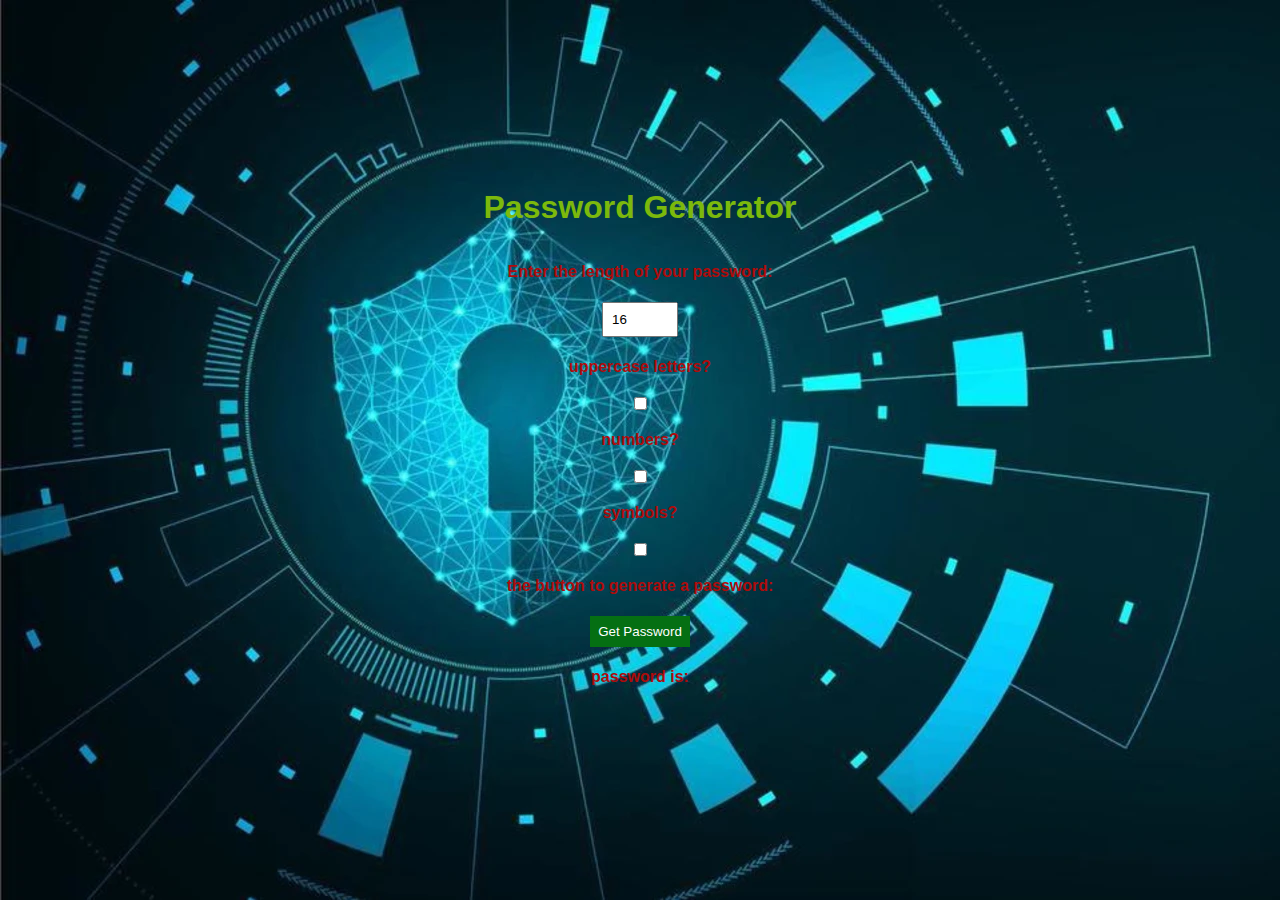
<file: passgen.html>
<html>

<head>
    <title>Password Generator</title>
    <title>Password Generator</title>
    <link rel="stylesheet" type="text/css" href="passgencss.css">
</head>

<body>
    <h1>Password Generator</h1>
    <p><strong>Enter the length of your password:</strong></p>
    <input type="number" id="length" min="8" max="128" value="16">
    <p><strong>uppercase letters?</strong></p>
    <input type="checkbox" id="uppercase">
    <p><strong>numbers?</strong></p>
    <input type="checkbox" id="numbers">
    <p><strong>symbols?</strong></p>
    <input type="checkbox" id="symbols">
    <p><strong>the button to generate a password:</strong></p>
    <button type="button" id="generate" style="background-color: rgb(5, 111, 19);">Get Password</button>
    <p><strong>password is:</strong></p>
    <p id="password"></p>
</body>
<script>
    function generatePassword() {
        var length = document.getElementById("length").value;
        var uppercase = document.getElementById("uppercase").checked;
        var numbers = document.getElementById("numbers").checked;
        var symbols = document.getElementById("symbols").checked;
        var password = "";
        var characters = "";
        if (uppercase) {
            characters += "ABCDEFGHIJKLMNOPQRSTUVWXYZ";
        }
        if (numbers) {
            characters += "0123456789";
        }
        if (symbols) {
            characters += "!@#$%^&*()";
        }
        for (var i = 0; i < length; i++) {
            password += characters.charAt(Math.floor(Math.random() * characters.length));
        }
        document.getElementById("password").innerHTML = password;
    }
    document.getElementById("generate").addEventListener("click", generatePassword);
</script>

</html>
</file>
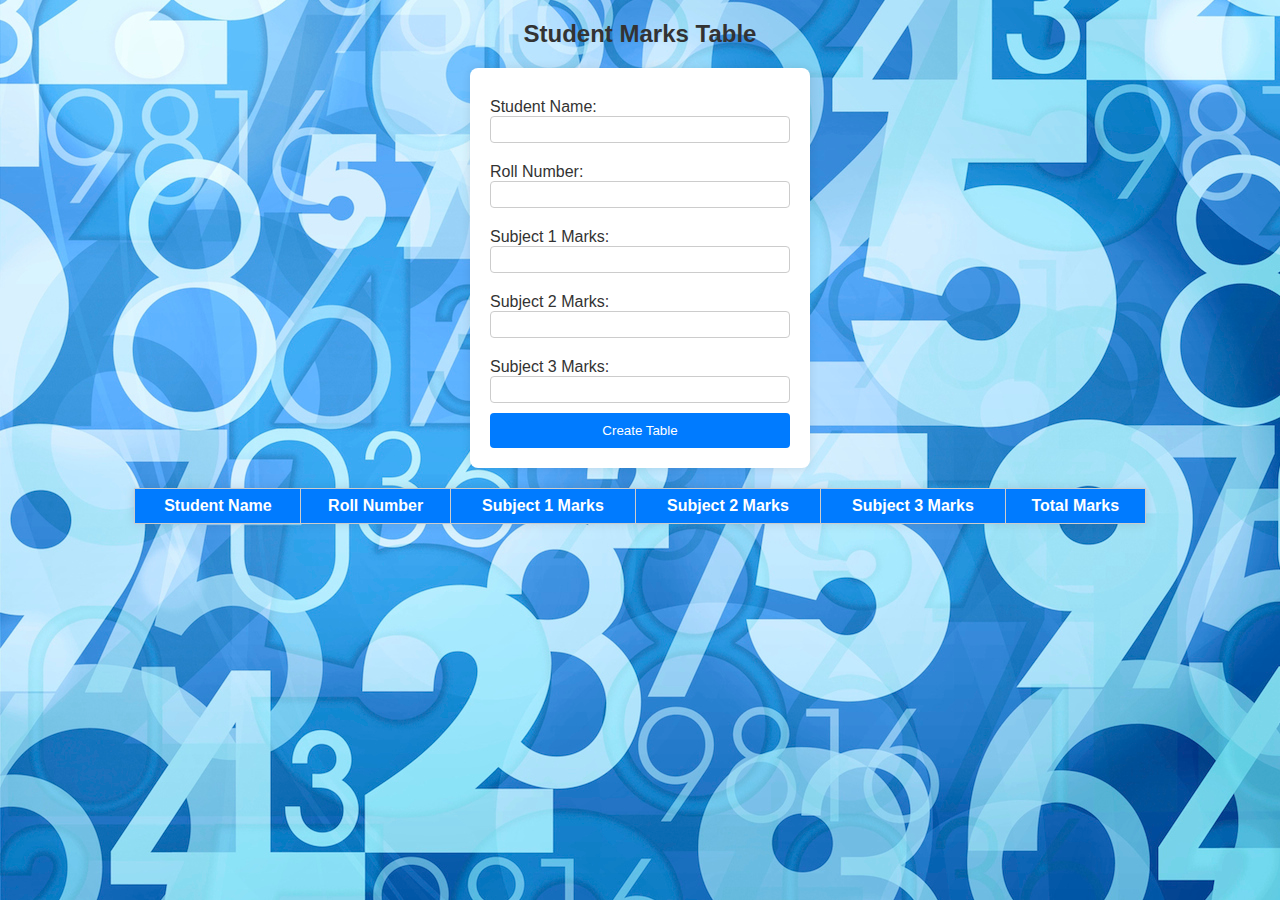
<file: stmar.html>
<!DOCTYPE html>
<html>

<head>
    <title>Student Marks Table</title>
    <link rel="stylesheet" type="text/css" href="stmar.css">
    <title>Student Marks Table</title>
    <style>
        img {
            display: block;
            margin-left: auto;
            margin-right: auto;
        }
        body {
            font-family: Arial, sans-serif;
        }

        h2 {
            text-align: center;
        }

        form {
            width: 300px;
            margin: 0 auto;
        }

        label {
            display: block;
            margin-top: 10px;
        }

        input[type="text"],
        input[type="number"] {
            width: 100%;
            padding: 5px;
            margin-bottom: 10px;
        }

        input[type="button"] {
            width: 100%;
            background-color: #007BFF;
            color: #fff;
            padding: 10px;
            border: none;
            cursor: pointer;
        }

        input[type="button"]:hover {
            background-color: #0056b3;
        }

        table {
            width: 80%;
            margin: 20px auto;
            border-collapse: collapse;
        }

        th,
        td {
            border: 1px solid #ccc;
            padding: 8px;
            text-align: center;
        }

        th {
            background-color: #007BFF;
            color: #fff;
        }

        tr:nth-child(even) {
            background-color: #f2f2f2;
        }
    </style>

    <script>
        function createTable() {
            var name = document.getElementById("studentName").value;
            var rollNumber = document.getElementById("rollNumber").value;
            var subject1Marks = parseFloat(document.getElementById("subject1Marks").value) || 0;
            var subject2Marks = parseFloat(document.getElementById("subject2Marks").value) || 0;
            var subject3Marks = parseFloat(document.getElementById("subject3Marks").value) || 0;

            var totalMarks = subject1Marks + subject2Marks + subject3Marks;

            var table = document.getElementById("studentTable");
            var newRow = table.insertRow(table.rows.length);

            var cell1 = newRow.insertCell(0);
            var cell2 = newRow.insertCell(1);
            var cell3 = newRow.insertCell(2);
            var cell4 = newRow.insertCell(3);
            var cell5 = newRow.insertCell(4);

            cell1.innerHTML = name;
            cell2.innerHTML = rollNumber;
            cell3.innerHTML = subject1Marks;
            cell4.innerHTML = subject2Marks;
            cell5.innerHTML = subject3Marks;

            var totalMarksCell = newRow.insertCell(5);
            totalMarksCell.innerHTML = totalMarks;

            document.getElementById("studentName").value = "";
            document.getElementById("rollNumber").value = "";
            document.getElementById("subject1Marks").value = "";
            document.getElementById("subject2Marks").value = "";
            document.getElementById("subject3Marks").value = "";
        }
    </script>
</head>

<body>
    <h2>Student Marks Table</h2>
    <form>
        <label for="studentName">Student Name:</label>
        <input type="text" id="studentName" required><br>

        <label for="rollNumber">Roll Number:</label>
        <input type="text" id="rollNumber" required><br>

        <label for="subject1Marks">Subject 1 Marks:</label>
        <input type="number" id="subject1Marks" required><br>

        <label for="subject2Marks">Subject 2 Marks:</label>
        <input type="number" id="subject2Marks" required><br>

        <label for="subject3Marks">Subject 3 Marks:</label>
        <input type="number" id="subject3Marks" required><br>

        <input type="button" value="Create Table" onclick="createTable()">
    </form>

    <table border="1" id="studentTable">
        <tr>
            <th>Student Name</th>
            <th>Roll Number</th>
            <th>Subject 1 Marks</th>
            <th>Subject 2 Marks</th>
            <th>Subject 3 Marks</th>
            <th>Total Marks</th>
        </tr>
    </table>
</body>

</html>
</file>
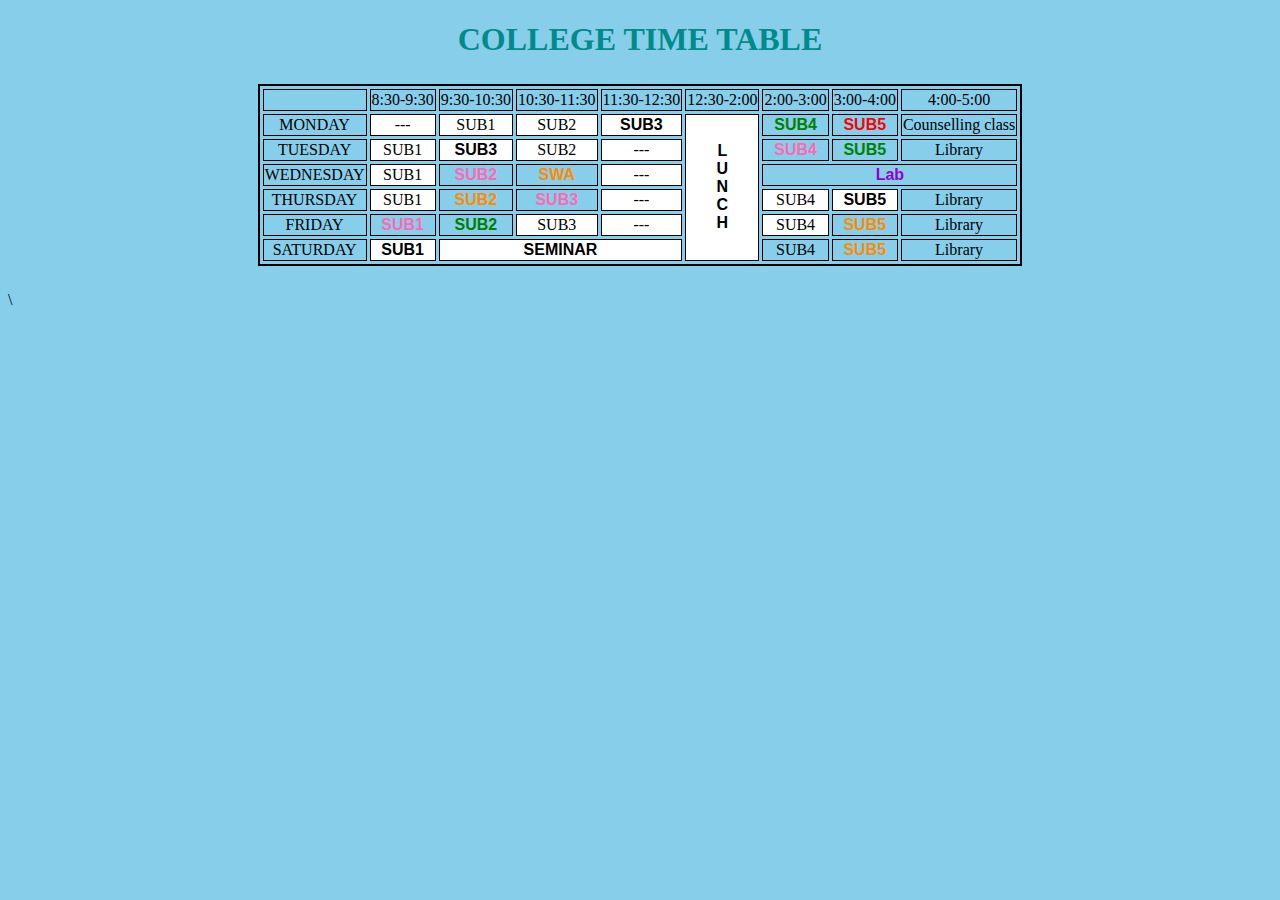
<file: timetable.html>
<!DOCTYPE html>
<html>
<head>
   <title>Time Table</title>
   <style>
      body {
         background-color: skyblue;
      }
      h1 {
         text-align: center;
         color: darkcyan;
      }
      table {
         border: 2px solid black;
         border-spacing: 3px;
         margin: 2% auto;
      }
      td {
         text-align: center;
         border: 1px solid black;
      }
      #blank {
         background-color: #fff;
         color: #000;
      }
      #s {
         font-weight: 800;
         text-transform: uppercase;
         background-color: #fff;
         font-family: sans-serif;
      }
      #seminar {
         font-weight: 800;
         text-transform: uppercase;
         background-color: #fff;
         font-family: sans-serif;
      }
      #sub {
         background-color: #fff;
         color: black;
         font-family: sans-serif;
      }
      #sub1 {
         background-color: #fff;
      }
      #sub2 {
         background-color: #fff;
         text-transform: uppercase;
         color: black;
      }
      #sub3 {
         background-color: #fff;
         font-family: sans-serif;
         font-weight: 800;
      }
      #box1 {
         color: cornflowerblue;
         font-weight: 800;
         font-family: sans-serif;
      }
      #box2 {
         color: darkorange;
         font-weight: 800;
         font-family: sans-serif;
      }
      #box3 {
         color: darkviolet;
         font-weight: 800;
         font-family: sans-serif;
      }
      #box4 {
         color: green;
         font-weight: 800;
         font-family: sans-serif;
      }
      #box5 {
         color: red;
         font-family: sans-serif;
         font-weight: 800;
      }
      #box6 {
         color: hotpink;
         font-weight: 800;
         font-family: sans-serif;
      }
      #box7 {
         color: blue;
         font-weight: 800;
         font-family: sans-serif;
      }
   </style>
</head>
<body>
   <h1>COLLEGE TIME TABLE</h1>
   <table border="2" cellspacing="3" align="center">
      <tr>
         <td></td>
         <td>8:30-9:30</td>
         <td>9:30-10:30</td>
         <td>10:30-11:30</td>
         <td>11:30-12:30</td>
         <td>12:30-2:00</td>
         <td>2:00-3:00</td>
         <td>3:00-4:00</td>
         <td>4:00-5:00</td>
      </tr>
      <tr>
         <td align="center">MONDAY</td>
         <td align="center" id="blank">---</td>
         <td align="center" id="sub1">SUB1</td>
         <td align="center" id="sub2">SUB2</td>
         <td align="center" id="sub3">SUB3</td>
         <td rowspan="6" align="center" id="s">L<br>U<br>N<br>C<br>H</td>
         <td align="center" id="box4">SUB4</td>
         <td align="center" id="box5">SUB5</td>
         <td align="center">Counselling class</td>
      </tr>
      <tr>
         <td align="center">TUESDAY</td>
         <td align="center" id="sub1">SUB1</td>
         <td align="center" id="sub3">SUB3</td>
         <td align="center" id="sub2">SUB2</td>
         <td align="center" id="blank">---</td>
         <td align="center" id="box6">SUB4</td>
         <td align="center" id="box4">SUB5</td>
         <td align="center">Library</td>
      </tr>
      <tr>
         <td align="center">WEDNESDAY</td>
         <td align="center" id="sub2">SUB1</td>
         <td align="center" id="box6">SUB2</td>
         <td align="center" id="box2">SWA</td>
         <td align="center" id="blank">---</td>
         <td colspan="3" align="center" id="box3">Lab</td>
      </tr>
      <tr>
         <td align="center">THURSDAY</td>
         <td align="center" id="sub1">SUB1</td>
         <td align="center" id="box2">SUB2</td>
         <td align="center" id="box6">SUB3</td>
         <td align="center" id="blank">---</td>
         <td align="center" id="sub1">SUB4</td>
         <td align="center" id="sub3">SUB5</td>
         <td align="center">Library</td>
      </tr>
      <tr>
         <td align="center">FRIDAY</td>
         <td align="center" id="box6">SUB1</td>
         <td align="center" id="box4">SUB2</td>
         <td align="center" id="sub1">SUB3</td>
         <td align="center" id="blank">---</td>
         <td align="center" id="sub2">SUB4</td>
         <td align="center" id="box2">SUB5</td>
         <td align="center">Library</td>
      </tr>
      <tr>
         <td align="center">SATURDAY</td>
         <td align="center" id="sub3">SUB1</td>
         <td colspan="3" align="center" id="seminar">Seminar</td>
         <td align="center" id="sub4">SUB4</td>
         <td align="center" id="box2">SUB5</td>
         <td align="center">Library</td>
      </tr>
   </table>
</body>
</html>
\
</file>
<file: passgencss.css>
body {
    font-family: Arial, sans-serif;
    background-color: rgb(97, 168, 107);
    background-image: url("image.webp");
    margin: 0;
    padding: 0;
    display: flex;
    flex-direction: column;
    align-items: center;
    justify-content: center;
    height: 100vh;
}

h1 {
    color: #7cb90c;
}

p {
    color: #ae0b0b;
}

input, button {
    margin: 5px;
    padding: 8px;
}

button {
    background-color: #007bff;
    color: #fff;
    border: none;
    cursor: pointer;
}

button:hover {
    background-color: #0056b3;
}

#password {
    font-size: 20px;
    font-weight: bold;
    color: #b0885b;
    margin-top: 10px;
}
</file>
<file: stmar.css>
body {
    font-family: Arial, sans-serif;
    background-color: #f5f5f5;
    background-image: url("image1.jpeg");
    /* background-size: 1000px 1000px; */
    /* display: block; */
    /* margin-left: auto;
    margin-right: auto; */
    /* margin: 0;
    padding: 0; */
}

h2 {
    text-align: center;
    color: #333;
}

form {
    width: 300px;
    margin: 20px auto;
    background-color: #fff;
    padding: 20px;
    border-radius: 8px;
    box-shadow: 0 0 10px rgba(0, 0, 0, 0.1);
}

label {
    display: block;
    margin-top: 10px;
    color: #333;
}

input[type="text"],
input[type="number"] {
    width: calc(100% - 12px);
    padding: 8px;
    margin-bottom: 10px;
    border: 1px solid #ccc;
    border-radius: 4px;
    box-sizing: border-box;
}

input[type="button"] {
    width: 100%;
    background-color: #007BFF;
    color: #fff;
    padding: 10px;
    border: none;
    border-radius: 4px;
    cursor: pointer;
}

input[type="button"]:hover {
    background-color: #0056b3;
}

table {
    width: 80%;
    margin: 20px auto;
    border-collapse: collapse;
    background-color: #fff;
    box-shadow: 0 0 10px rgba(0, 0, 0, 0.1);
}

th,
td {
    border: 1px solid #ccc;
    padding: 12px;
    text-align: center;
}

th {
    background-color: #007BFF;
    color: #fff;
}

tr:nth-child(even) {
    background-color: #f2f2f2;
}
</file>
